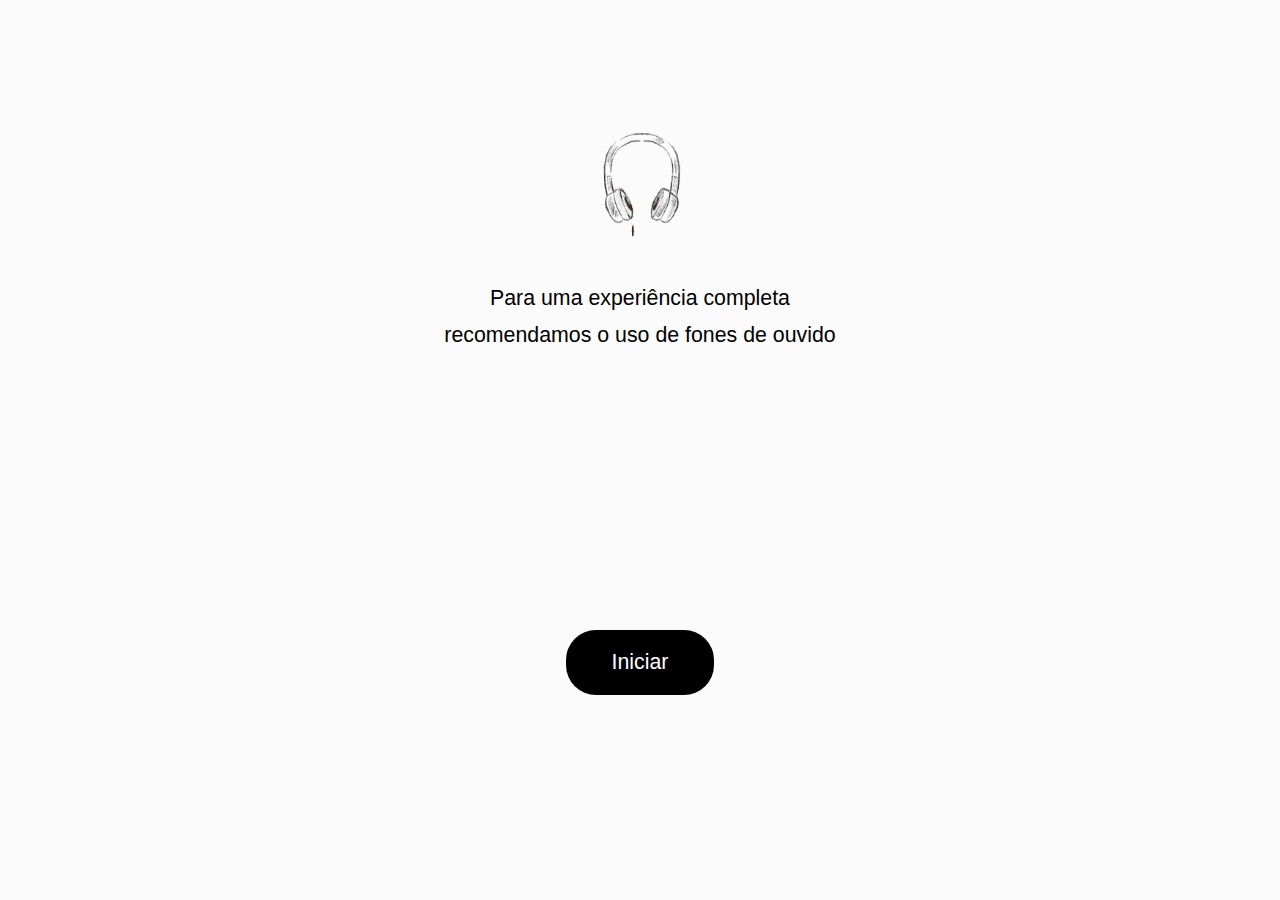
<file: index.html>
<!DOCTYPE html>
<html lang="en">
<head>
    <meta charset="UTF-8">
    <title>Max Aub Soundscapes</title>
    <link rel="stylesheet" type="text/css" href="style.css">
</head>

<body style="background: #fbfbfb">

<div class="grid">
    <div class="row-1">
        <img src="data/fones.gif" alt="" width="1000">
    </div>

    <div class="row-3">
        <p>Para uma experiência completa</p>
        <p>recomendamos o uso de fones de ouvido</p>
    </div>

    <div class="row-2">
        <a href="max.html">
            <button class="btn">Iniciar</button>
        </a>
    </div>
</div>

</body>
</html>
</file>
<file: style.css>
html, body {
  margin: 0;
  padding: 0;
  overflow-y: hidden;
}

::-webkit-scrollbar {
  height: 10px;
}

/* Handle */
::-webkit-scrollbar-thumb {
  background: #888;
}

/* Handle on hover */
::-webkit-scrollbar-thumb:hover {
  background: #555;
}

html{
  overflow-x: overlay;
}

body{
  overflow-x: hidden;
}

canvas {
  display: block;
  overflow-x: hidden;
}

.horizontal{
  overflow-y: auto;
  overflow-x: hidden;
  transform: rotate(-90deg);
  transform-origin: right top;
  cursor: grab;
}

/* (Optional) Apply a "closed-hand" cursor during drag operation. */
.horizontal:active {
  cursor: grabbing;
}

/* Página inicial */

.grid{
  display: grid;
  grid-template-columns: 25% 50% 25%;
  grid-template-rows: 10% 20% 40% 10% 20%;
  height: 100vh;
  justify-items: center;
}

.row-1{
  grid-column: 2 / 3;
  grid-row: 2 / 3;
}

.row-1 img{
  display: block;
  margin-left: auto;
  margin-right: auto;
  z-index: 1;
}

.row-3 p{
  text-align: center;
  font: 16pt "Special Elite", sans-serif;
  line-height: 15px;
  z-index: 2;
}

.row-2{
  grid-column: 2 / 3;
  grid-row: 4 / 5;
}

.row-3{
  grid-column: 2 / 3;
  grid-row: 3 / 4;
}

button{
  cursor: pointer;
}

.btn {
  text-align: center;
  border-radius: 30px;
  cursor: pointer;
  outline: none;
  border: none;
  padding: 20px 46px;
  transition: 0.3s;
  background-color: black;
  color: white;
  font: 16pt "Special Elite", sans-serif;
}

.btn:hover{
  background-color: #830004;
}

.loadingclass p{
  font: 14pt "Special Elite", sans-serif;
  position: absolute;
  top: 50%;
  left: 50%;
  margin-right: -50%;
  transform: translate(-50%, -50%)
}

/* Botao som on/off */

.sound_on{
  position: fixed;
  top: 30px;
  right: 40px;
  z-index: 3;
  cursor: pointer;
}

.sound_off{
  position: fixed;
  top: -100px;
  right: 40px;
}

.img_sound_off{
  position: fixed;
  top: 30px;
  right: 40px;
  z-index: 5;
  cursor: pointer;
}

/*Click zoom*/

.click{
  position: fixed;
  top: 25px;
  left: 40px;
}

.click p{
  font: 12pt "Special Elite", sans-serif;
}
</file>
